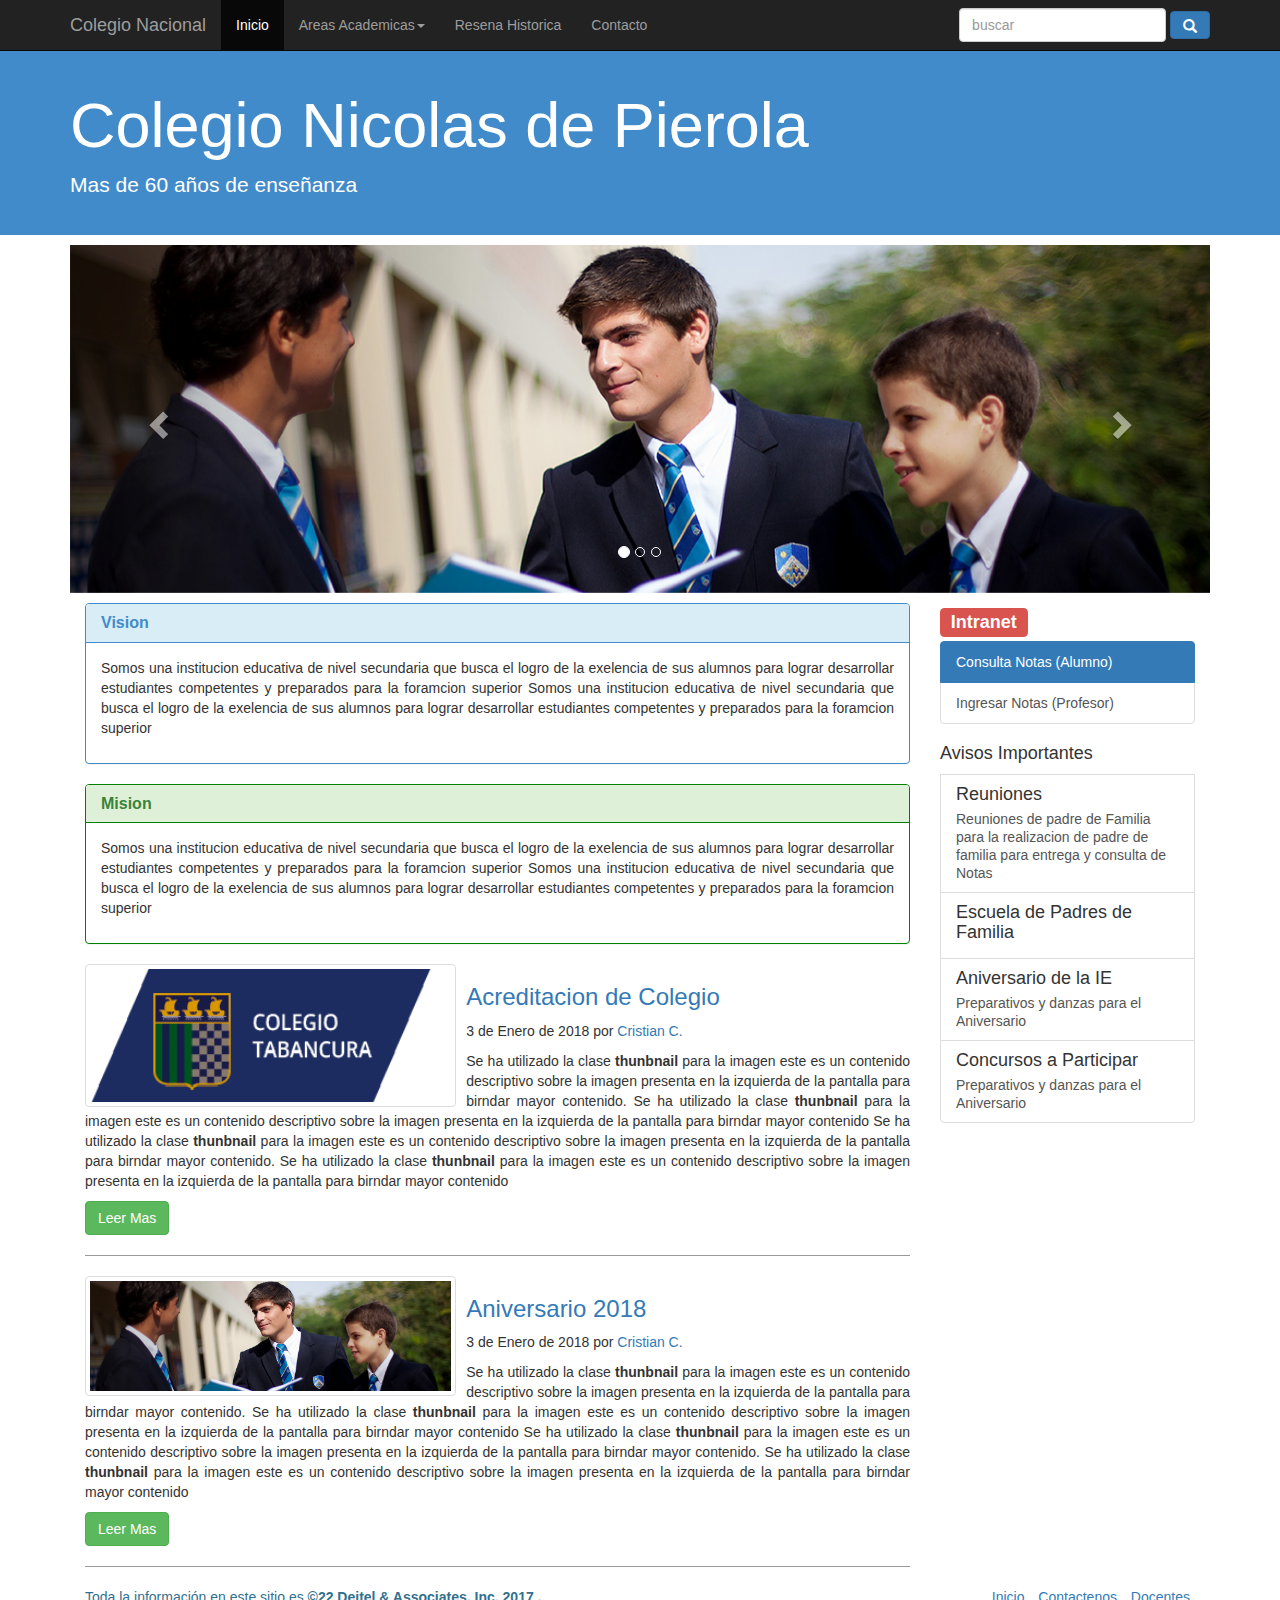
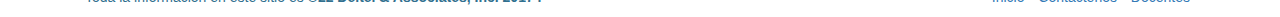
<file: PhpProject_01/ProyectoColegio/index.html>
<html>
    <head>
        <title>Colegio Nicolas de Pierola</title>
        <meta charset="utf-8">
        <meta name='viewport' content='width=device-width, user-scalable=no, initial-scale=1.0, maximun-scale=1.0,minimun-scale=1.0'>
        <link rel='stylesheet' href="CSS/bootstrap.min.css">
        <link rel='stylesheet' href="CSS/estilo.css">
        <script type="text/javascript" src="js/jQuery.js"></script>
        <script type="text/javascript" src="js/bootstrap.min.js"></script>
        <script></script>
    </head>
    <body>

        <header>
            <!-- Menu de navaegacion donde inverse da el background black-->
            <nav class="navbar navbar-inverse navbar-static-top" role="navigation">
                <div class="container">
                    <div class="navbar-header">
                        <!-- Collapsed nos crea un button para version movil y trabajar con responsive-->
                        <button class="navbar-toggle collapsed" data-toggle="collapse" data-target="#navegacion">
                            <!-- Para dispositivos de lectura que no puedan reconocer el button -->
                            <span class="sr-only">Desplegar/Ocultar</span>
                            <span class="icon-bar"></span>
                            <span class="icon-bar"></span>
                            <span class="icon-bar"></span>
                        </button>
                        <a href="#" class="navbar-brand">Colegio Nacional</a>
                    </div>
                    <!--Menu Inicia-->
                    <div class="collapse navbar-collapse" id="navegacion">
                        <ul class="nav navbar-nav">
                            <li class="active"><a href="#">Inicio</a></li>
                            <li class="dropdown">
                                <!--Submenu -->
                                <a class="dropdown-toggle" data-toggle="dropdown" href="#">Areas Academicas<span class="caret"></span> </a>
                                <ul class="dropdown-menu" role="menu">
                                    <li><a href="AreasDeportivas.html">Areas Deportivas</a></li>
                                    <li><a href="#">Eventos </a></li>
                                    <li><a href="#">Programas Verano </a></li>
                                </ul>
                            </li>
                            <li ><a href="ReseñaHistorica.html">Resena Historica</a></li>


                            <li ><a href="#">Contacto</a></li>
                        </ul>
                        <form class="navbar-form navbar-right" role="search">
                            <div class="form-group">
                                <input type="text" class="form-control" placeholder="buscar">
                            </div>
                            <button type="submit" class="btn btn-primary">
                                <!-- Para colocar el icono se usa los fonts de Bootstrap-->
                                <span class="glyphicon glyphicon-search"></span>
                            </button>


                        </form>

                    </div>

                </div>
            </nav>
        </header>
        <!--Franja de Titulo de la Pagina-->
        <div class="jumbotron">
            <div class="container">
                <h1>Colegio Nicolas de Pierola</h1>
                <p>Mas de 60 años de enseñanza</p>
            </div>
        </div>
        <!--Slider de la Pagina -->
        <div class="container" >
            <div id="myCarousel" class="carousel slider" data-ride="carousel" >
                <!-- Indicators -->
                <ol class="carousel-indicators" >
                    <li data-target="#myCarousel" data-slide-to="0" class="active"></li>
                    <li data-target="#myCarousel" data-slide-to="1"></li>
                    <li data-target="#myCarousel" data-slide-to="2"></li>
                </ol>

                <!-- Wrapper for slides -->
                <div class="carousel-inner">
                    <div class="item active">
                        <img src="images/img01.jpg" alt="Los Angeles">
                    </div>

                    <div class="item">
                        <img src="images/img02.jpg" alt="Chicago">
                    </div>

                    <div class="item">
                        <img src="images/img03.jpg" alt="New York">
                    </div>
                </div>

                <!-- Left and right controls -->
                <a class="left carousel-control" href="#myCarousel" data-slide="prev">
                    <span class="glyphicon glyphicon-chevron-left"></span>
                    <span class="sr-only">Previous</span>
                </a>
                <a class="right carousel-control" href="#myCarousel" data-slide="next">
                    <span class="glyphicon glyphicon-chevron-right"></span>
                    <span class="sr-only">Next</span>
                </a>
            </div>
        </div>
        <!--Contenido de la Pagina-->
        <div class="container ">
            <div class="col-md-9">
                <div class="panel panel-info">
                    <div class="panel-heading"><h3 class='panel-title'><strong>Vision</strong></h3></div>
                    <p class="panel-body text-justify">Somos una institucion educativa de nivel secundaria que busca el logro 
                        de la exelencia de sus alumnos para lograr desarrollar estudiantes competentes y preparados 
                        para la foramcion superior Somos una institucion educativa de nivel secundaria que busca el 
                        logro de la exelencia de sus alumnos para lograr desarrollar estudiantes competentes y preparados
                        para la foramcion superior</p>
                </div>
                <div class="panel panel-success">
                    <div class="panel-heading" ><h3 class='panel-title'><strong>Mision</strong></h3></div>
                    <p class="panel-body text-justify">Somos una institucion educativa de nivel secundaria que busca el logro 
                        de la exelencia de sus alumnos para lograr desarrollar estudiantes competentes y preparados 
                        para la foramcion superior Somos una institucion educativa de nivel secundaria que busca el 
                        logro de la exelencia de sus alumnos para lograr desarrollar estudiantes competentes y preparados
                        para la foramcion superior</p>

                </div>
                <article class="clearfix"> 
                    <a href="#" class="pull-left" >
                        <img class="thumbnail" src="images/logo.png"  alt="image">
                    </a>
                    <h3 class="titulo"><a href="#">Acreditacion de Colegio</a></h3>
                    <p>3 de Enero de 2018 por <a href="#">Cristian C.</a></p>
                    <p class="text-justify">Se ha utilizado la clase <strong>thunbnail</strong> para la imagen este es un contenido descriptivo
                        sobre la imagen presenta en la izquierda de la pantalla para birndar mayor contenido.
                        Se ha utilizado la clase <strong>thunbnail</strong> para la imagen este es un contenido descriptivo
                        sobre la imagen presenta en la izquierda de la pantalla para birndar mayor contenido
                        Se ha utilizado la clase <strong>thunbnail</strong> para la imagen este es un contenido descriptivo
                        sobre la imagen presenta en la izquierda de la pantalla para birndar mayor contenido.
                        Se ha utilizado la clase <strong>thunbnail</strong> para la imagen este es un contenido descriptivo
                        sobre la imagen presenta en la izquierda de la pantalla para birndar mayor contenido</p>

                    <button class="btn btn-success">Leer Mas</button>

                </article>
                <article class="clearfix"> 
                    <a href="#" class="pull-left" >
                        <img class="thumbnail" src="images/img01.jpg"  alt="image">
                    </a>
                    <h3 class="titulo"><a href="#">Aniversario 2018</a></h3>
                    <p class="fecha">3 de Enero de 2018 por <a href="#">Cristian C.</a></p>
                    <p class="text-justify">Se ha utilizado la clase <strong>thunbnail</strong> para la imagen este es un contenido descriptivo
                        sobre la imagen presenta en la izquierda de la pantalla para birndar mayor contenido.
                        Se ha utilizado la clase <strong>thunbnail</strong> para la imagen este es un contenido descriptivo
                        sobre la imagen presenta en la izquierda de la pantalla para birndar mayor contenido
                        Se ha utilizado la clase <strong>thunbnail</strong> para la imagen este es un contenido descriptivo
                        sobre la imagen presenta en la izquierda de la pantalla para birndar mayor contenido.
                        Se ha utilizado la clase <strong>thunbnail</strong> para la imagen este es un contenido descriptivo
                        sobre la imagen presenta en la izquierda de la pantalla para birndar mayor contenido</p>

                    <button class="btn btn-success">Leer Mas</button>
                </article>
            </div>
            <!--Contenido del aside de la pagina para comunicados y otros-->
            <aside class="col-md-3 hidden-sm hidden-xs">
                <h3><span class='label label-danger'> Intranet</span></h3>
                <div class="list-group">
                    <a href="consultaNota.php" class="list-group-item active">Consulta Notas (Alumno)</a>  
                    <a href="ingresarNota.php" class="list-group-item">Ingresar Notas (Profesor)</a>
                </div>
                <h4>Avisos Importantes</h4>
                <a href="CSS/Marvel Studios' Avengers- Infinity War Official Trailer.mp4" class="list-group-item">
                    <h4 class="list-group-item-heading">Reuniones</h4>
                    <p class="list-group-item-text">Reuniones de padre de Familia para la realizacion de padre de familia
                        para entrega y consulta de Notas</p>        
                </a>
                <a href="CSS/Marvel Studios' Avengers- Infinity War Official Trailer.mp4" class="list-group-item">
                    <h4 class="list-group-item-heading">Escuela de Padres de Familia</h4>
                    <p class="list-group-item-text"></p>        
                </a>
                <a href="CSS/Marvel Studios' Avengers- Infinity War Official Trailer.mp4" class="list-group-item">
                    <h4 class="list-group-item-heading">Aniversario de la IE</h4>
                    <p class="list-group-item-text">Preparativos y danzas para el Aniversario</p>        
                </a>
                <a href="CSS/Marvel Studios' Avengers- Infinity War Official Trailer.mp4" class="list-group-item">
                    <h4 class="list-group-item-heading">Concursos a Participar</h4>
                    <p class="list-group-item-text">Preparativos y danzas para el Aniversario</p>        
                </a>

            </aside>
        </div>
        <!--Pie de Pagina-->
        <footer>
            <div class="container">
                <div class="col-xs-6">
                    <p class="text-info">Toda la informaci&oacute;n en este sitio es <strong>&copy;22 Deitel & Associates, Inc. 2017 .</strong> </p>
                </div>
                <div class="col-xs-6">
                    <ul class="list-inline text-right">
                        <li><a href="#">Inicio</a></li>    
                        <li><a href="#">Contactenos</a></li>    
                        <li><a href="#">Docentes</a></li>    
                    </ul>
                </div>
            </div>
        </footer>
    </body>
</html>
</file>
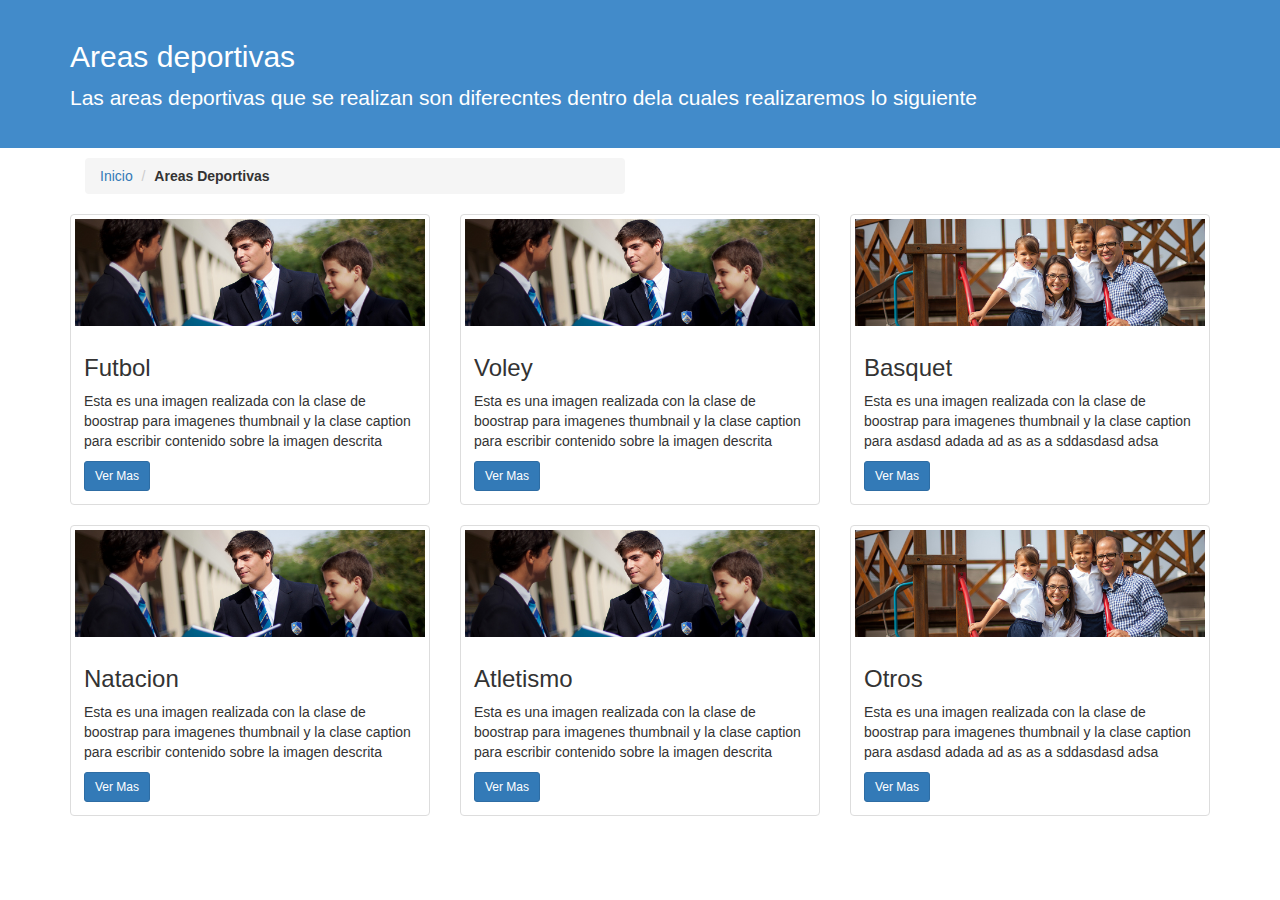
<file: PhpProject_01/ProyectoColegio/AreasDeportivas.html>
<!DOCTYPE html>
<!--
To change this license header, choose License Headers in Project Properties.
To change this template file, choose Tools | Templates
and open the template in the editor.
-->
<html>
    <head>
        <title>Areas Deportivas</title>
        <meta charset="utf-8">
        <meta name='viewport' content='width=device-width, user-scalable=no, initial-scale=1.0, maximun-scale=1.0,minimun-scale=1.0'>
        <link rel='stylesheet' href="CSS/bootstrap.min.css">
        <link rel='stylesheet' href="CSS/estilo.css">
        <script type="text/javascript" src="js/jQuery.js"></script>
        <script type="text/javascript" src="js/bootstrap.min.js"></script>
        <script>
            $(document).ready(function () {
                $('.btn').click(function () {
                    var hermano = $(this).siblings();
                    /*Para su hermano*/
                    $(hermano[2]).toggle();
                    if ($(this).hasClass('btn btn-primary')) {
                        $(this).attr('class', 'btn btn-danger btn-sm');
                        $(this).text("Ver menos")
                    } else {
                        $(this).attr('class', 'btn btn-primary btn-sm')
                        $(this).text("Ver Mas");
                    }
                    ;
                });

            });
        </script>
    </head>

    <body>

        <div class="jumbotron">
            <div class="container">
                <h2>Areas deportivas</h2>
                <p>Las areas deportivas que se realizan son diferecntes dentro dela cuales realizaremos lo siguiente</p>
            </div>
        </div>
        <div class="container">               
            <div class="col-md-6">
                <ol class="breadcrumb">
                    <li><a href="index.html">Inicio</a></li>
                    <li class=""><strong>Areas Deportivas</strong></li>
                </ol>         
            </div>
        </div>
        <div class="container">
            <div class="row">
                <div class="col-md-4">
                    <div class="thumbnail   ">
                        <img src="../images/img01.jpg" alt="imagen01">
                        <div class="caption">
                            <h3>Futbol</h3>
                            <p>Esta es una imagen realizada con la clase de boostrap para imagenes thumbnail y la clase caption para 
                                escribir contenido sobre la imagen descrita</p>
                            <p class="texto" hidden> Escribir contenido sobre la imagen descrita COntenido mostrado para la ralizacion
                                COntenido mostrado para la ralizacion
                            </p>
                            <button class="btn btn-primary btn-sm">Ver Mas</button>
                        </div>
                    </div>

                </div>
                <div class="col-md-4">
                    <div class="thumbnail">
                        <img src="../images/img01.jpg" alt="imagen01">
                        <div class="caption">
                            <h3>Voley</h3>
                            <p>Esta es una imagen realizada con la clase de boostrap para imagenes thumbnail y la clase caption para 
                                escribir contenido sobre la imagen descrita</p>
                            <p class="texto" hidden> Escribir contenido sobre la imagen descrita COntenido mostrado para la ralizacion
                                COntenido mostrado para la ralizacion
                            </p>
                            <button class="btn btn-primary btn-sm">Ver Mas</button> 
                        </div>
                    </div>

                </div>
                <div class="col-md-4">
                    <div class="thumbnail">
                        <img src="../images/img03.jpg" alt="imagen01">
                        <div class="caption">
                            <h3>Basquet </h3>
                            <p>Esta es una imagen realizada con la clase de boostrap para imagenes thumbnail y la clase caption para 
                                asdasd adada ad as as a sddasdasd adsa</p>
                            <p class="texto" hidden> Escribir contenido sobre la imagen descrita COntenido mostrado para la ralizacion
                                COntenido mostrado para la ralizacion
                            </p>
                            <button class="btn btn-primary btn-sm">Ver Mas</button>

                        </div>
                    </div>

                </div>

            </div>
        </div>
        <br>
          <div class="container">
            <div class="row">
                <div class="col-md-4">
                    <div class="thumbnail   ">
                        <img src="../images/img01.jpg" alt="imagen01">
                        <div class="caption">
                            <h3>Natacion</h3>
                            <p>Esta es una imagen realizada con la clase de boostrap para imagenes thumbnail y la clase caption para 
                                escribir contenido sobre la imagen descrita</p>
                            <p class="texto" hidden> Escribir contenido sobre la imagen descrita COntenido mostrado para la ralizacion
                                COntenido mostrado para la ralizacion
                            </p>
                            <button class="btn btn-primary btn-sm">Ver Mas</button>
                        </div>
                    </div>

                </div>
                <div class="col-md-4">
                    <div class="thumbnail">
                        <img src="../images/img01.jpg" alt="imagen01">
                        <div class="caption">
                            <h3>Atletismo</h3>
                            <p>Esta es una imagen realizada con la clase de boostrap para imagenes thumbnail y la clase caption para 
                                escribir contenido sobre la imagen descrita</p>
                            <p class="texto" hidden> Escribir contenido sobre la imagen descrita COntenido mostrado para la ralizacion
                                COntenido mostrado para la ralizacion
                            </p>
                            <button class="btn btn-primary btn-sm">Ver Mas</button> 
                        </div>
                    </div>

                </div>
                <div class="col-md-4">
                    <div class="thumbnail">
                        <img src="../images/img03.jpg" alt="imagen01">
                        <div class="caption">
                            <h3>Otros</h3>
                            <p>Esta es una imagen realizada con la clase de boostrap para imagenes thumbnail y la clase caption para 
                                asdasd adada ad as as a sddasdasd adsa</p>
                            <p class="texto" hidden> Escribir contenido sobre la imagen descrita COntenido mostrado para la ralizacion
                                COntenido mostrado para la ralizacion
                            </p>
                            <button class="btn btn-primary btn-sm">Ver Mas</button>

                        </div>
                    </div>

                </div>

            </div>
        </div>
    </body>
</html>
</file>
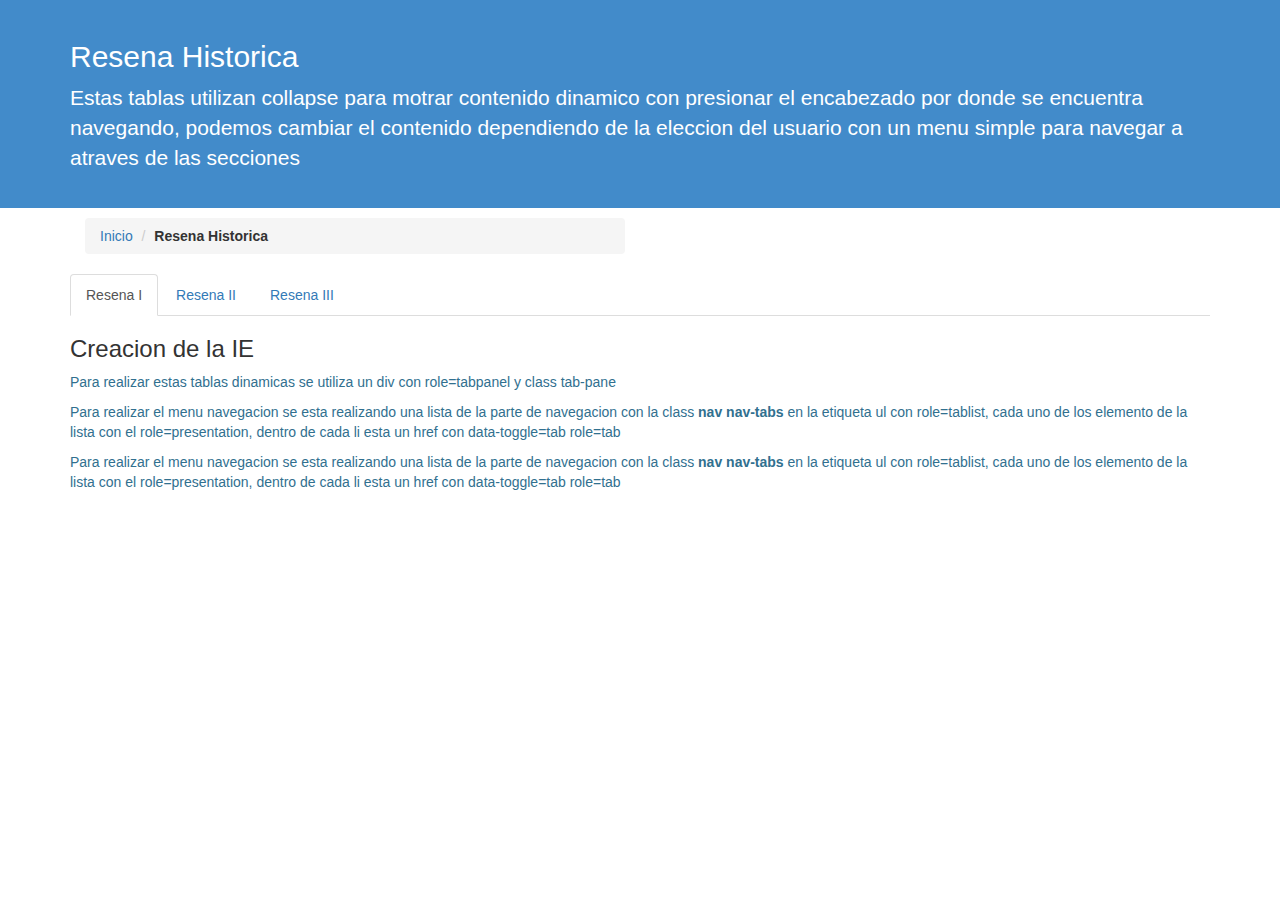
<file: PhpProject_01/ProyectoColegio/ReseñaHistorica.html>
<!DOCTYPE html>
<!--
To change this license header, choose License Headers in Project Properties.
To change this template file, choose Tools | Templates
and open the template in the editor.
-->
<html>
    <head>
        <title>TODO supply a title</title>
        <meta charset="utf-8">
        <meta name='viewport' content='width=device-width, user-scalable=no, initial-scale=1.0, maximun-scale=1.0,minimun-scale=1.0'>
        <link rel='stylesheet' href="CSS/bootstrap.min.css">
        <link rel='stylesheet' href="CSS/estilo.css">
        <script type="text/javascript" src="js/jQuery.js"></script>
        <script type="text/javascript" src="js/bootstrap.min.js"></script>
        <script>
            /*Agregar Estilo de manera rapida agregando la clase de texto*/
         $(document).ready(function(){
             $('.tab-pane p').attr('class','text-info');
         });          
        </script>
    </head>
    
 
    <body>
        <div class="jumbotron">
            <div class="container">
                <h2>Resena Historica</h2>
                <p>Estas tablas utilizan collapse para motrar contenido dinamico con presionar el encabezado por donde
                se encuentra navegando, podemos cambiar el contenido dependiendo de la eleccion del usuario con un menu simple
                para navegar a atraves de las secciones</p>
            </div>
        </div>
         <div class="container">               
            <div class="col-md-6">
                <ol class="breadcrumb">
                    <li><a href="index.html">Inicio</a></li>
                    <li class=""><strong>Resena Historica</strong></li>
                </ol>         
            </div>
        </div>
        <div class="container">
            <div role="tabpanel">
                <ul class="nav nav-tabs" role="tablist">
                    <li role="presentation" class="active"><a href="#seccion01" aria-controls="seccion01" data-toggle="tab" role="tab">Resena I</a></li>
                    <li role="presentation"><a href="#seccion02" aria-controls="seccion02" data-toggle="tab" role="tab">Resena II </a></li>
                    <li role="presentation"><a href="#seccion03" aria-controls="seccion03" data-toggle="tab" role="tab">Resena III</a></li>
                </ul>
                <div class="tab-content">
                    <!-- ACTIVE en tab pane para mostrar por defecto-->
                    <div role="tabpanel" class="tab-pane active" id="seccion01">
                        <h3>Creacion de la IE</h3>
                        <p>Para realizar estas tablas dinamicas se utiliza un div con role=tabpanel y class tab-pane</p>
                        <p>Para realizar el menu navegacion  se esta realizando
                            una lista de la parte de navegacion con la class <strong>nav nav-tabs</strong> en la etiqueta ul con 
                            role=tablist, cada uno de los elemento de la lista con el role=presentation, dentro de cada li esta
                        un href con data-toggle=tab role=tab</p>
                        <p>Para realizar el menu navegacion  se esta realizando
                            una lista de la parte de navegacion con la class <strong>nav nav-tabs</strong> en la etiqueta ul con 
                            role=tablist, cada uno de los elemento de la lista con el role=presentation, dentro de cada li esta
                        un href con data-toggle=tab role=tab</p>
                    </div>
                    <div role="tabpanel" class="tab-pane" id="seccion02">
                        <h3>Historia</h3>
                        <p>Para realizar estas tablas dinamicas se utiliza un div con role=tabpanel y class tab-pane</p>
                        <p>Para realizar el menu navegacion  se esta realizando
                            una lista de la parte de navegacion con la class <strong>nav nav-tabs</strong> en la etiqueta ul con 
                            role=tablist, cada uno de los elemento de la lista con el role=presentation, dentro de cada li esta
                        un href con data-toggle=tab role=tab</p>
                        <p>Para realizar el menu navegacion  se esta realizando
                            una lista de la parte de navegacion con la class <strong>nav nav-tabs</strong> en la etiqueta ul con 
                            role=tablist, cada uno de los elemento de la lista con el role=presentation, dentro de cada li esta
                        un href con data-toggle=tab role=tab</p>
                        <p>Para realizar el menu navegacion  se esta realizando
                            una lista de la parte de navegacion con la class <strong>nav nav-tabs</strong> en la etiqueta ul con 
                            role=tablist, cada uno de los elemento de la lista con el role=presentation, dentro de cada li esta
                        un href con data-toggle=tab role=tab</p>
                    </div>
                    <div role="tabpanel" class="tab-pane" id="seccion03">
                        <h3>Nicolas de Pierola</h3>
                        <p>Para realizar estas tablas dinamicas se utiliza un div con role=tabpanel y class tab-pane</p>
                        <p>Para realizar el menu navegacion  se esta realizando
                            una lista de la parte de navegacion con la class <strong>nav nav-tabs</strong> en la etiqueta ul con 
                            role=tablist, cada uno de los elemento de la lista con el role=presentation, dentro de cada li esta
                        un href con data-toggle=tab role=tab</p>
                        <p>Para realizar el menu navegacion  se esta realizando
                            una lista de la parte de navegacion con la class <strong>nav nav-tabs</strong> en la etiqueta ul con 
                            role=tablist, cada uno de los elemento de la lista con el role=presentation, dentro de cada li esta
                        un href con data-toggle=tab role=tab</p>
                    </div>
                </div>
            </div>
        </div>
    </body>
</html>
</file>
<file: PhpProject_01/ProyectoColegio/CSS/estilo.css>
/*
To change this license header, choose License Headers in Project Properties.
To change this template file, choose Tools | Templates
and open the template in the editor.
*/
/* 
    Created on : 03/01/2018, 08:20:41 PM
    Author     : Christian
*/

   

.navbar {
    margin-bottom: 0px;
}
.jumbotron{
    background: #428BCA;
    color: white;
    padding: 20px 0px;
    margin-bottom: 10px;
   
}

.panel{
    margin-top: 10px;
}
.panel-success{
    border:1px solid green;
}
.panel-success > .panel-heading{
    border-bottom:1px solid green;
    color:#398439;
}
.panel-info{
    border:1px solid #428BCA;
}
.panel-info > .panel-heading{
    border-bottom:1px solid #428bca;
    color:#428BCA;
}






article{
    padding-bottom: 20px;
    margin-top: 20px;
    margin-bottom: 20px;
    border-bottom: 1px solid #999; 
}

.titulo{
    color:#333;
}

/*Caja de la imagen*/
article a{
   width:45%;
    margin-right: 10px;
}
article a img{
   width: 100%;
    margin:0px;
}.thumbnail{margin:0px}
/*Haciendo responsive nuestro sitio  ,Dispositivos pequen*/
@media screen and (max-width: 768px ){
    article a{
        width: 100%;
        margin-right: 0px;
        margin-bottom: 20px;
        
    }
}
</file>
